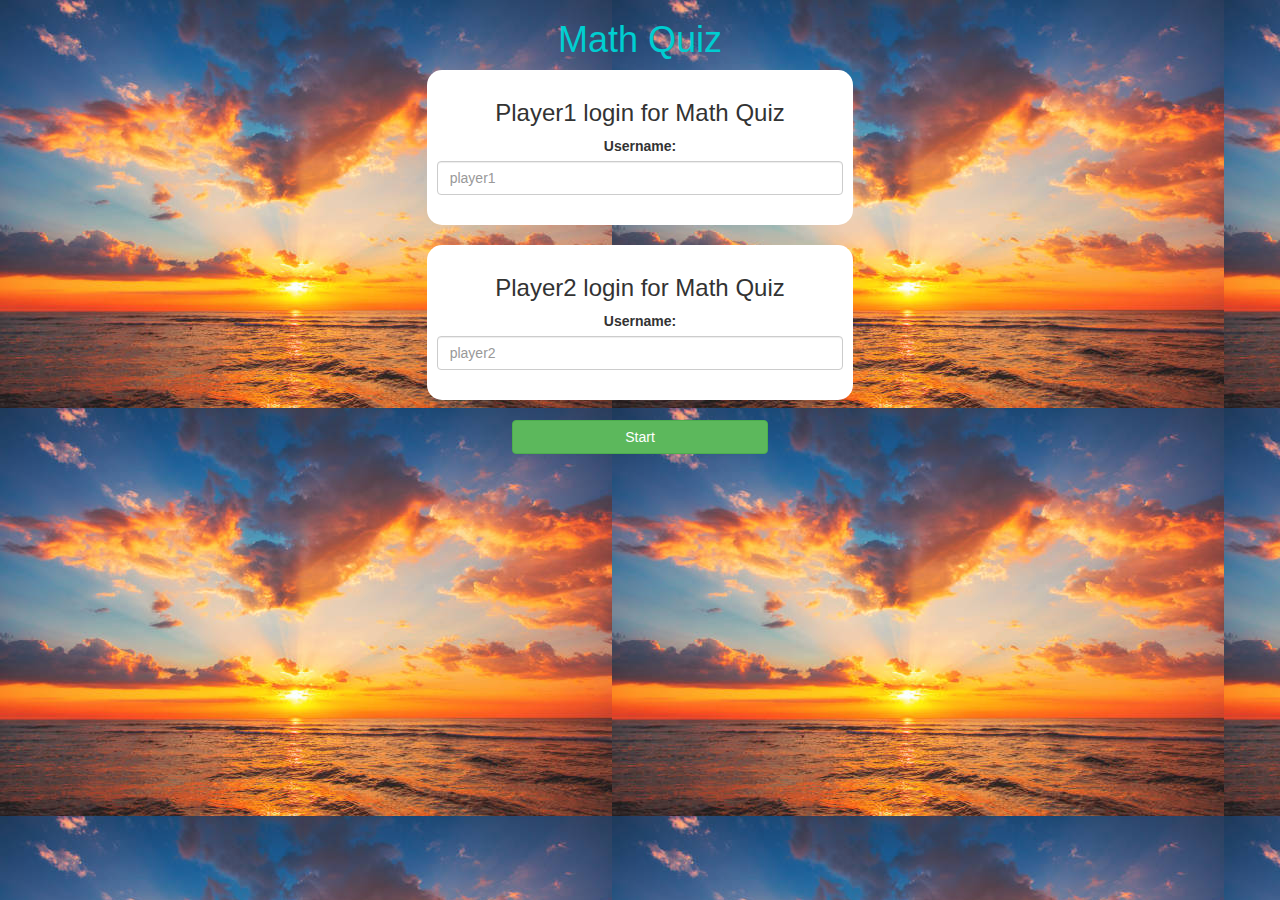
<file: index.html>
<html>

<head>
    <title>Math Quiz Game!!!</title>
    <meta name="viewport" content="width=device-width, initial-scale=1">
    <link rel="stylesheet" href="https://maxcdn.bootstrapcdn.com/bootstrap/3.4.0/css/bootstrap.min.css">
    <script src="https://ajax.googleapis.com/ajax/libs/jquery/3.4.1/jquery.min.js"></script>
    <script src="https://maxcdn.bootstrapcdn.com/bootstrap/3.4.0/js/bootstrap.min.js"></script>
    <link rel="stylesheet" href="style.css">
    <link rel="game_page" href="game_page.html">
    <script src="main.js"></script>
    

</head>

<body>
    <div>
        <center>
            <h1 style="color:darkturquoise;">Math Quiz</h1>
            <div class="col-lg-4 col-sm-8 col-xs-11 login_div1">
                <h3>
                    Player1 login for Math Quiz
                </h3>
                <label>Username:</label>
                <input class="form-control" type="text" id="player1_name2" placeholder="player1">
                <br>
            </div>
            <br>
            <div class="col-lg-4 col-sm-8 col-xs-11 login_div2">
                <h3>
                    Player2 login for Math Quiz
                </h3>
                <label>Username:</label>
                <input class="form-control" type="text" id="player2_name2" placeholder="player2">
                <br>
            </div>
            <br>
            <button style="width: 20%;" onclick="start()" class="btn btn-success">Start</button>
        </center>


    </div>
    <script src="game_page.js"></script>
</body>

</html>
</file>
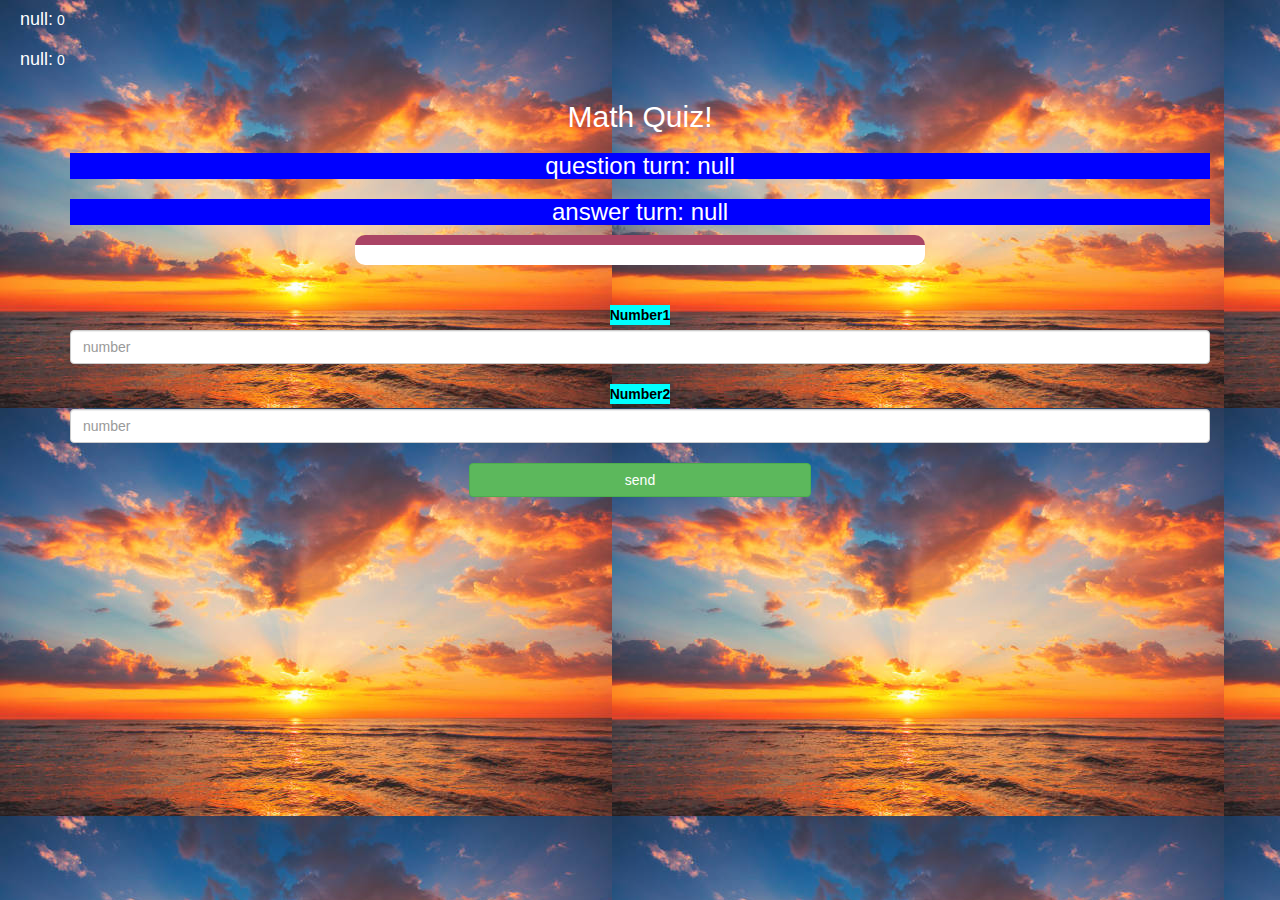
<file: game_page.html>
<html>
<head>
	<title>Math Quiz</title>

<meta name="viewport" content="width=device-width, initial-scale=1">
<link rel="stylesheet" href="https://maxcdn.bootstrapcdn.com/bootstrap/3.4.0/css/bootstrap.min.css">
<script src="https://ajax.googleapis.com/ajax/libs/jquery/3.4.1/jquery.min.js"></script>
<script src="https://maxcdn.bootstrapcdn.com/bootstrap/3.4.0/js/bootstrap.min.js"></script>

<link rel="stylesheet" type="text/css" href="style.css">
</head>
<body>
<h4 id="player1_name">
</h4>
<span id="player1_score">
</span>
<br>
<h4 id="player2_name">
</h4>
<span id="player2_score">
</span>
<div class="container">
	<center>
		<h2 style="color: white;">Math Quiz!</h2>
		<h3 id="player_question"></h3>
		<h3 id="player_answer"></h3>
		<div id="output" class="col-lg-6"></div>

		<br>
		<br>

		<label style="color: black; background-color: cyan;">Number1</label>
		<input id="word1" type="text" class="form-control" placeholder="number">
		<br>
		<label style="color:black; background-color: cyan;">Number2</label>
		<input id="word2" type="text" class="form-control" placeholder="number">
		<br>
		<button onclick="send()" class="btn btn-success" style="width: 30%;">send</button>
	</center>
</div>

<script src="game_page.js"></script>
</body>
</html>
</file>
<file: style.css>
body{
    background-image: url("sunset_BG.jpg");
}
	.login_div1 , .login_div2
	{
		background: white;
		padding: 10px;
		float: none;
		border-radius: 15px;
	}


#player1_name , #player2_name
{
	display: inline-block;
	margin-left: 20px;
}
#word
{
	width: 60%;
}
#word_display
{
	letter-spacing: 5px;
}
#output
{
background: white;
border-radius: 10px;
border-top: 10px solid #AA4465;
padding: 10px;
float: none;
text-align: left;
}
#player_question{
	color: white;
	background-color: blue;
}
#player_answer{
	color: white;
	background-color: blue;
}
#player1_score{
	color: white;
}
#player2_score{
	color: white;
}
#player1_name{
	color: white;
}
#player2_name{
	color: white;
}
</file>
